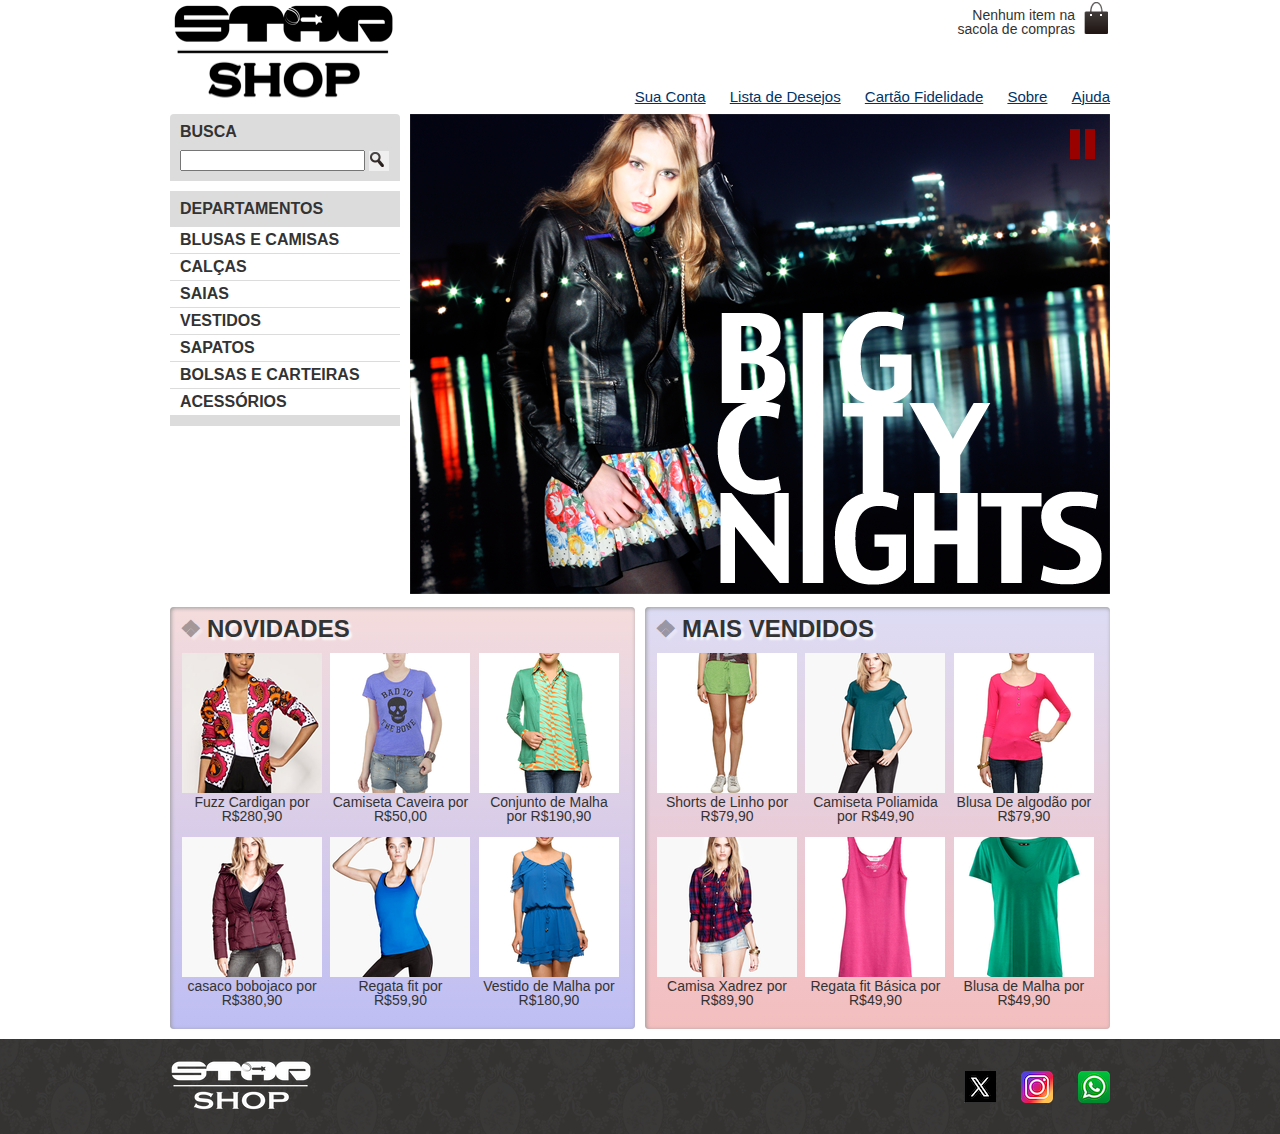
<file: index.html>
<!DOCTYPE html>
<html>
    <head>
        <meta charset="utf-8">
        <title>Star Shop</title>
        <link rel="stylesheet" href="css/reset.css">
        <link rel="stylesheet" href="css/estilos.css">
    </head>
    <body>
        <header class="container">
            <h1><img src="img/logo.png" alt="Logo da Star Shop"></h1>
            <p class="sacola">
                Nenhum item na sacola de compras
            </p>

            <nav class="menu-opcoes">
                <ul>
                    <li><a href="#">Sua Conta</a></li>
                    <li><a href="#">Lista de Desejos</a></li>
                    <li><a href="#">Cartão Fidelidade</a></li>
                    <li><a href="sobre.html ">Sobre</a></li>
                    <li><a href="#">Ajuda</a></li>
                </ul>
            </nav>
        </header>
        <div class="container destaque">
            <section class="busca">
                <h2>Busca</h2>

                <form>
                    <input type="search">
                    <button>Buscar</button>
                </form>
            </section>

            <section class="menu-departamentos">
                <h2>Departamentos</h2>
                <nav>
            <ul> 
                <li>
                        <a href="#">Blusas e Camisas</a>
                    <ul>
                        <li><a href="#">Manga curta</a></li>
                        <li><a href="#">Manga comprida</a></li>
                        <li><a href="#">Camisa social</a></li>
                        <li><a href="#">Camisa casual</a></li>
                    </ul>   
                </li>      
             
                        <li><a href="#">Calças</a></li>
                        <li><a href="#">Saias</a></li>
                        <li><a href="#">Vestidos</a></li>
                        <li><a href="#">Sapatos</a></li>
                        <li><a href="#">Bolsas e Carteiras</a></li>
                        <li><a href="#">Acessórios</a></li>
                    </ul>
                </nav>
            </section>

            <section class="banner-destaque">
                <a href="#" class="pause"></a>
                <figure>
                    <img src="img/destaque-home.png" alt="Promoção: Big City Night">
                    </figure>
            </section>
        </div>

        <div class="container paineis">
            <section class="painel novidades">
                <h2>Novidades</h2>
                <ol>
                    <li>
                        <a href="produto1.html">
                            <figure>
                                <img src="img/produtos/miniatura1.png" alt="miniatura1">
                                <figcaption>Fuzz Cardigan por R$280,90</figcaption>
                            </figure>
                        </a>
                    </li>
    
                    <li>
                        <a href="produto2.html">
                            <figure>
                                <img src="img/produtos/miniatura2.png" alt="miniatura2">
                                <figcaption>Camiseta Caveira por R$50,00</figcaption>
                            </figure>
                        </a>
                    </li>
    
                    <li>
                        <a href="produto3.html">
                            <figure>
                                <img src="img/produtos/miniatura3.png" alt="miniatura3">
                                <figcaption>Conjunto de Malha por R$190,90</figcaption>
                            </figure>
                        </a>
                    </li>
    
                    <li>
                        <a href="produto4.html">
                            <figure>
                                <img src="img/produtos/miniatura4.png" alt="miniatura4">
                                <figcaption>casaco bobojaco por R$380,90</figcaption>
                            </figure>
                        </a>
                    </li>
    
                    <li>
                        <a href="produto5.html">
                            <figure>
                                <img src="img/produtos/miniatura5.png" alt="miniatura5">
                                <figcaption>Regata fit por R$59,90</figcaption>
                            </figure>
                        </a>
                    </li>
    
                    <li>
                        <a href="produto15.html">
                            <figure>
                                <img src="img/produtos/miniatura15.png" alt="miniatura15">
                                <figcaption>Vestido de Malha por R$180,90</figcaption>
                            </figure>
                        </a>
                    </li>
                </ol>
            </section>
    
            <section class="painel mais-vendidos">
                <h2>Mais Vendidos</h2>
                <ol>
                    <li>
                        <a href="produto11.html">
                            <figure>
                                <img src="img/produtos/miniatura11.png" alt="miniatura11">
                                <figcaption>Shorts de Linho por R$79,90</figcaption>
                            </figure>
                        </a>
                    </li>
    
                    <li>
                        <a href="produto8.html">
                            <figure>
                                <img src="img/produtos/miniatura8.png" alt="miniatura8">
                                <figcaption>Camiseta Poliamida por R$49,90</figcaption>
                            </figure>
                        </a>
                    </li>
    
                    <li>
                        <a href="produto13.html">
                            <figure>
                                <img src="img/produtos/miniatura13.png" alt="miniatura13">
                                <figcaption>Blusa De algodão por R$79,90</figcaption>
                            </figure>
                        </a>
                    </li>
    
                    <li>
                        <a href="produto9.html">
                            <figure>
                                <img src="img/produtos/miniatura9.png" alt="miniatura9">
                                <figcaption>Camisa Xadrez por R$89,90</figcaption>
                            </figure>
                        </a>
                    </li>
    
                    <li>
                        <a href="produto6.html">
                            <figure>
                                <img src="img/produtos/miniatura6.png" alt="miniatura6">
                                <figcaption>Regata fit Básica por R$49,90</figcaption>
                            </figure>
                        </a>
                    </li>
    
                    <li>
                        <a href="produto7.html">
                            <figure>
                                <img src="img/produtos/miniatura7.png" alt="miniatura7">
                                <figcaption>Blusa de Malha por R$49,90</figcaption>
                            </figure>
                        </a>
                    </li>
                </ol>
            </section>
        </div>
    
        <footer>
            <div class="container">
                <img src="img/logo-rodape.png" alt="Logo da Star Shop">
                    <ul class="social">
                          <li><a href="https://x.com/starshop">X</a></li>
                          <li><a href="https://instagram.com/starshop">Instagram</a></li>
                          <li><a href="https://web.whatsapp.com/send?phone=5521123456789">Whatsapp</a></li>
                         </ul>
                     </div>
                  </footer>
             <script type="text/javascript" src="js/banner.js"></script>
        </body>
    </html>
</file>
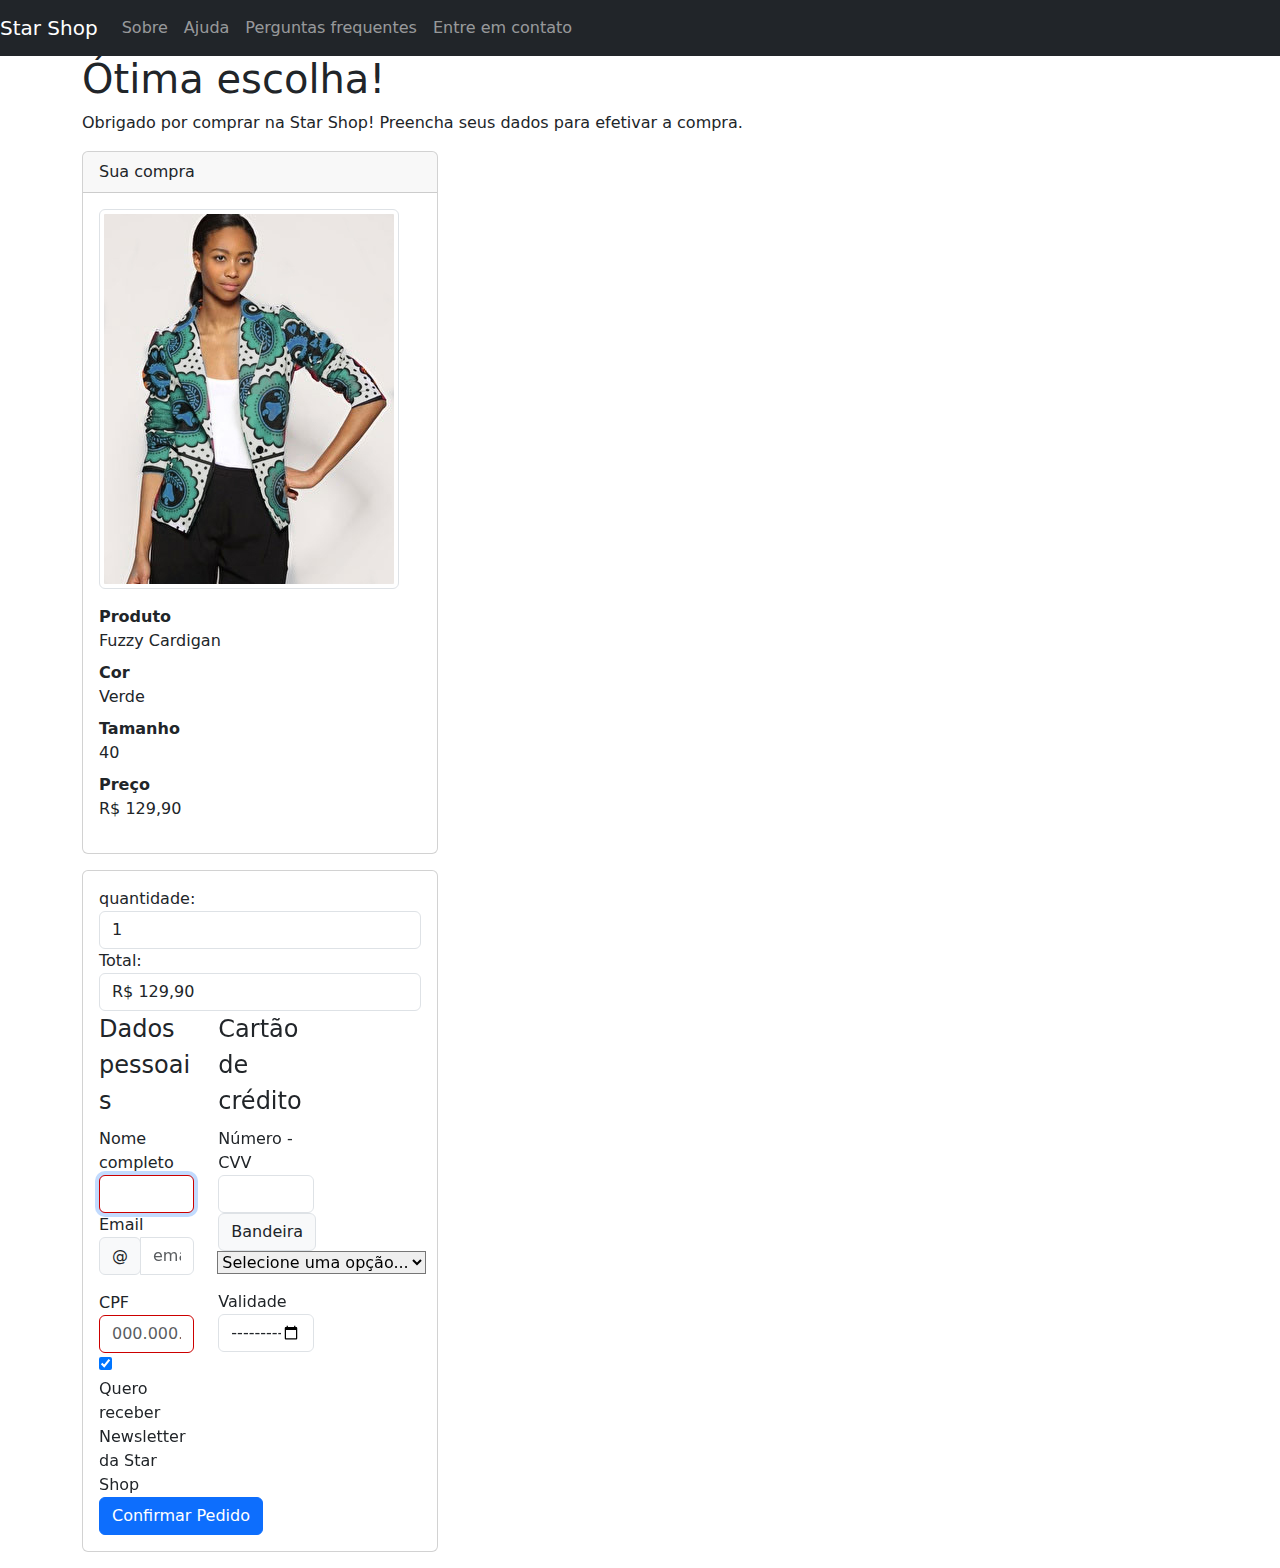
<file: checkout.html>
<!DOCTYPE html>

<html>
  <head>
    <meta charset="UTF-8" />

    <meta name="viewport" content="width=device-width" />
    <title>Checkout Star Shop</title>
    <link rel="stylesheet" href="css/bootstrap.css" />
    <link rel="stylesheet" href="css/checkout.css" />
  </head>

  <body>
    <nav class="navbar navbar-expand-lg navbar-dark bg-dark fixed-top">
      <button
        class="navbar-toggler"
        type="button"
        data-toggle="collapse"
        data-target="#navbarToggleExternalContent"
      >
        <span class="navbar-toggler-icon"></span>
      </button>
      <a class="navbar-brand" href="index.html">Star Shop</a>
      <div class="collapse navbar-collapse" id="navbarToggleExternalContent">
        <ul class="navbar-nav">
          <li class="nav-item active">
            <a href="sobre.html" class="nav-link">Sobre</a>
          </li>

          <li class="nav-item">
            <a href="#" class="nav-link">Ajuda</a>
          </li>

          <li class="nav-item">
            <a href="#" class="nav-link">Perguntas frequentes</a>
          </li>

          <li class="nav-item">
            <a href="#" class="nav-link">Entre em contato</a>
          </li>
        </ul>
      </div>
    </nav>

    <div class="jumbotron jumbotron-fluid">
      <div class="container">
        <h1>Ótima escolha!</h1>
        <p>
          Obrigado por comprar na Star Shop! Preencha seus dados para efetivar a
          compra.
        </p>
      </div>
    </div>

    <div class="container">
      <div class="row">
        <div class="col-md-4">
          <div class="card mb-3">
            <div class="card-header">Sua compra</div>
            <div class="card-body">
              <img
                src="img/produtos/foto1-verde.png"
                alt="Fuzzy Cardigan"
                class="img-thumbnail mb-3"
              />
              <dl>
                <dt>Produto</dt>
                <dd>Fuzzy Cardigan</dd>
                <dt>Cor</dt>
                <dd>Verde</dd>
                <dt>Tamanho</dt>
                <dd>40</dd>
                <dt>Preço</dt>
                <dd id="valor">R$ 129,90</dd>
              </dl>
            </div>
          </div>
              <div class="card mb-3">
                  <div class="card-body">
                      <div class="form-group">
                        <label for="qtd">quantidade:</label>
                        <input type="number" id="qtd" min="1"
                        max="99" value="1"
                        class="form-control"> 
                  </div>
                  <div class="form-group">
                      <label for="total">Total:</label>
                      <output for="qtd valor" id="total" class="form-control">R$ 129,90</output>                             
                  </div>
        <form class="col-md-8">
          <div class="row">
            <fieldset class="col-lg-6">
              <legend>Dados pessoais</legend>
              <div class="form-group">
                <label for="nome">Nome completo</label>
                <input
                  type="text"
                  class="form-control"
                  id="nome"
                  name="nome"
                  autofocus
                  required
                />
              </div>

              <div class="form-group">
                <label for="email">Email</label>
                <div class="input-group mb-3">
                  <div class="input-group-prepend">
                    <span class="input-group-text">@</span>
                  </div>
                  <input
                    type="email"
                    class="form-control"
                    id="email"
                    name="email"
                    placeholder="email@exemplo.com"
                  />
                </div>
              </div>

              <div class="form-group">
                <label for="cpf">CPF</label>
                <input
                  type="text"
                  class="form-control"
                  id="cpf"
                  name="cpf"
                  placeholder="000.000.000-00"
                  required
                />
              </div>

              <div class="fomr-group custom-control custom-checkbox">
                <input
                  type="checkbox"
                  class="form-control-input"
                  id="newsletter"
                  value="sim"
                  checked
                />
                <label class="custom-control-label" for="newsletter">
                  Quero receber Newsletter da Star Shop
                </label>
              </div>
            </fieldset>

            <fieldset class="col-lg-6">
              <legend>Cartão de crédito</legend>
              <div class="form-group">
                <label for="numero-cartao">Número - CVV</label>
                <input
                  type="text"
                  class="form-control"
                  id="numero-cartao"
                  name="numero-cartao"
                />
              </div>

              <div class="form-group">
                <div class="input-group mb-3">
                  <div class="input-group-prepend">
                    <label class="input-group-text" for="bandeira-cartao"
                      >Bandeira</label
                    >
                  </div>
                  <select class="custom-select" id="bandeira-cartao">
                    <option disabled selected>Selecione uma opção...</option>
                    <option value="master">MasterCard</option>
                    <option value="visa">VISA</option>
                    <option value="amex">American Express</option>
                  </select>
                </div>
              </div>

              <div class="form-group">
                <label for="validade-cartao">Validade</label>
                <input
                  type="month"
                  class="form-control"
                  id="validade-cartao"
                  name="validade-cartao"
                />
              </div>
            </fieldset>
          </div>
          <button type="submit" class="btn btn-primary">
            Confirmar Pedido
          </button>
        </form>
      </div>
    </div> 
    <script type="text/javascript" src="js/total.js"></script>   
    <script type="text/javascript" src="js/jquery.js"></script>
    <script type="text/javascript" src="js/bootstrap.js"></script>
  </body>
</html>
</file>
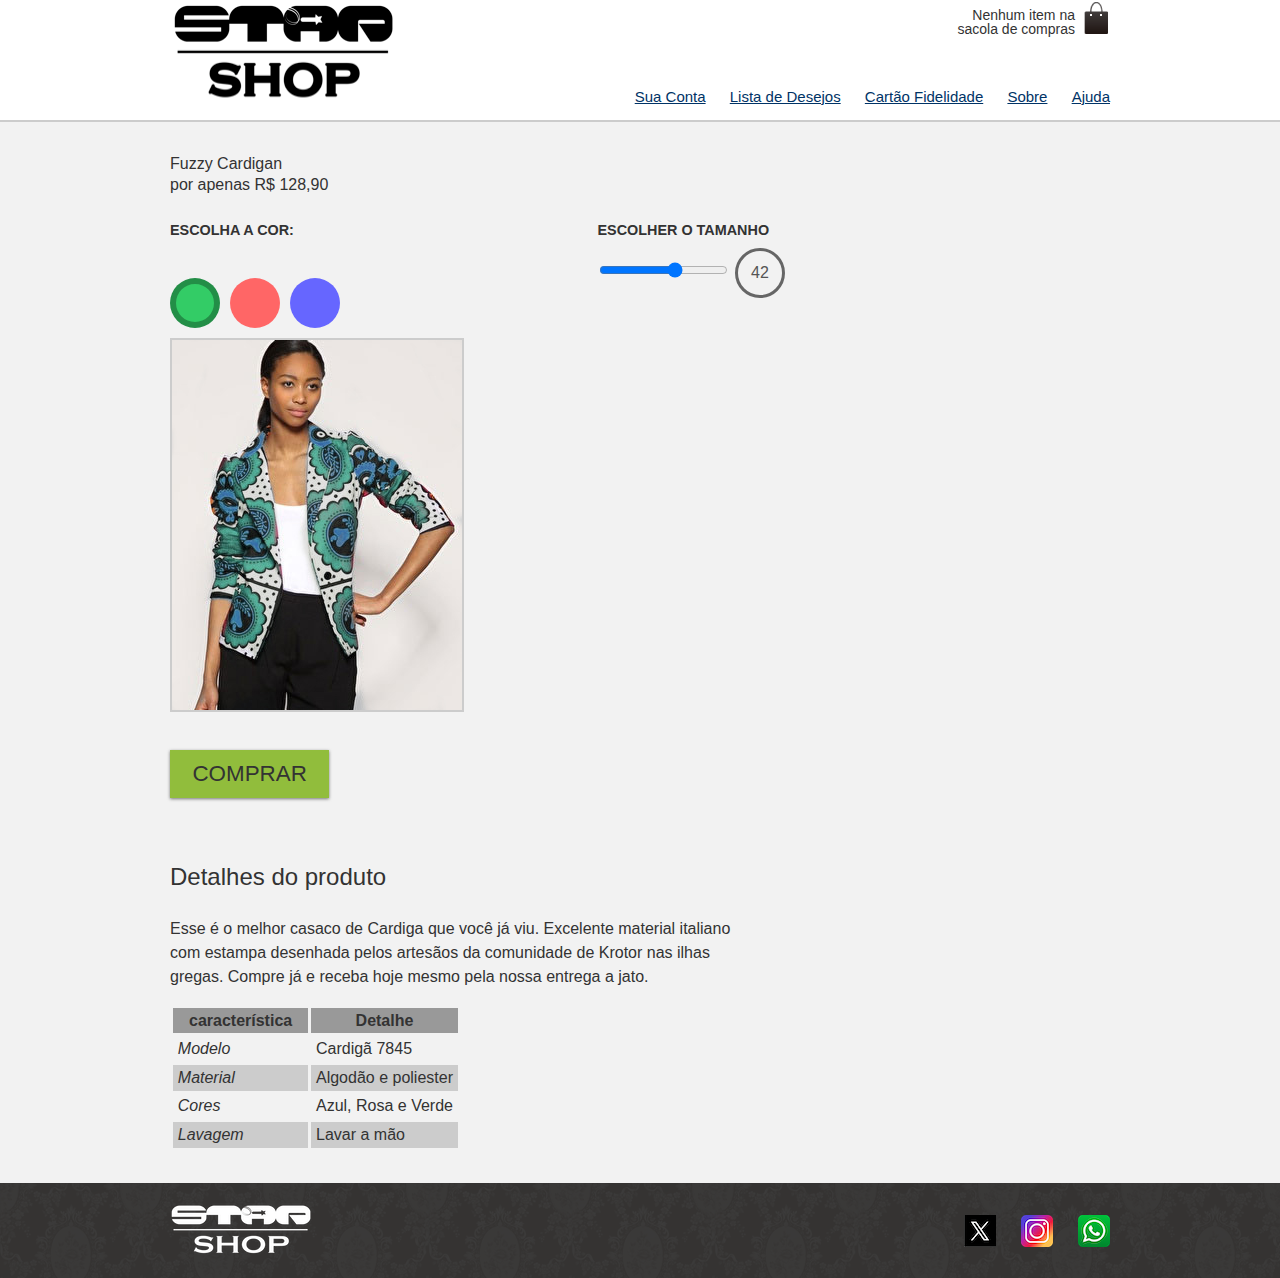
<file: produto.html>
<!DOCTYPE html>
<html lang="en">
  <head>
    <meta charset="UTF-8" />
    <meta name="viewport" content="width=device-width" />
    <title>Star Shop</title>
    <link rel="stylesheet" href="css/reset.css" />
    <link rel="stylesheet" href="css/estilos.css" />
    <link rel="stylesheet" href="css/produto.css" />
  </head>
  <body>
    <header class="container">
      <h1><img src="img/logo.png" alt="Logo da Star Shop" /></h1>
      <p class="sacola">Nenhum item na sacola de compras</p>

      <nav class="menu-opcoes">
        <ul>
          <li><a href="#">Sua Conta</a></li>
          <li><a href="#">Lista de Desejos</a></li>
          <li><a href="#">Cartão Fidelidade</a></li>
          <li><a href="sobre.html ">Sobre</a></li>
          <li><a href="#">Ajuda</a></li>
        </ul>
      </nav>
    </header>

    <!--parte dos produtos-->
  <div class="produto-back">
    <div class="container">
    <div class="produto">
      <h1>Fuzzy Cardigan</h1>
      <p>por apenas R$ 128,90</p>
      <form>
        <fieldset class="cores">
          <legend>Escolha a cor:</legend>
          
          <input type="radio" name="cor" value="verde" id="verde" checked />
          <label for="verde">
            <img
              src="img/produtos/foto1-verde.png" alt="produto na cor verde"
            />
          </label>
          <input type="radio" name="cor" value="rosa" id="rosa" />
          <label for="rosa">
            <img src="img/produtos/foto1-rosa.png" alt="produto na cor rosa" />
          </label>

          <input type="radio" name="cor" value="azul" id="azul"  />
          <label for="azul">
            <img src="img/produtos/foto1-azul.png" alt="produto na cor azul" />
          </label>

        </fieldset>

        <fieldset class="tamanhos">
          <legend>escolher o tamanho</legend>
          <input type="range" min="36" max="46" value="42" step="2"
          name="tamanho" id="tamanho">
          <output for="tamanho" name="valortamanho">42</output>
        </fieldset>

        <button class="comprar">comprar</button>
      </form>
    </div>
    <div class="detalhes">
      <h2>Detalhes do produto</h2>
      <p>Esse é o melhor casaco de Cardiga que você já viu. Excelente material italiano com estampa desenhada pelos artesãos da comunidade de Krotor nas ilhas gregas. Compre já e receba hoje mesmo pela nossa entrega a jato.</p>

     <table>
      <thead>
        <tr>
          <th>característica</th>
          <th>Detalhe</th>
        </tr>
      </thead>
      <tbody>
        <tr>
          <td>Modelo</td>
          <td>Cardigã 7845</td>
        </tr>
        <tr>
          <td>Material</td>
          <td>Algodão e poliester</td>
        </tr>
        <tr>
          <td>Cores</td>
          <td>Azul, Rosa e Verde</td>
        </tr>
        <tr>
          <td>Lavagem</td>
          <td>Lavar a mão</td>
        </tr>
      </tbody>
     </table>
    </div>
  </div>
</div>
   
    <footer>
      <div class="container">
        <img src="img/logo-rodape.png" alt="Logo da Star Shop" />
        <ul class="social">
          <li><a href="https://x.com/starshop">X</a></li>
          <li><a href="https://instagram.com/starshop">Instagram</a></li>
          <li>
            <a href="https://web.whatsapp.com/send?phone=5521123456789"
              >Whatsapp</a
            >
          </li>
        </ul>
      </div>
    </footer>
     <script type="text/javascript" src="js/produto.js"></script>
  </body>
</html>
</file>
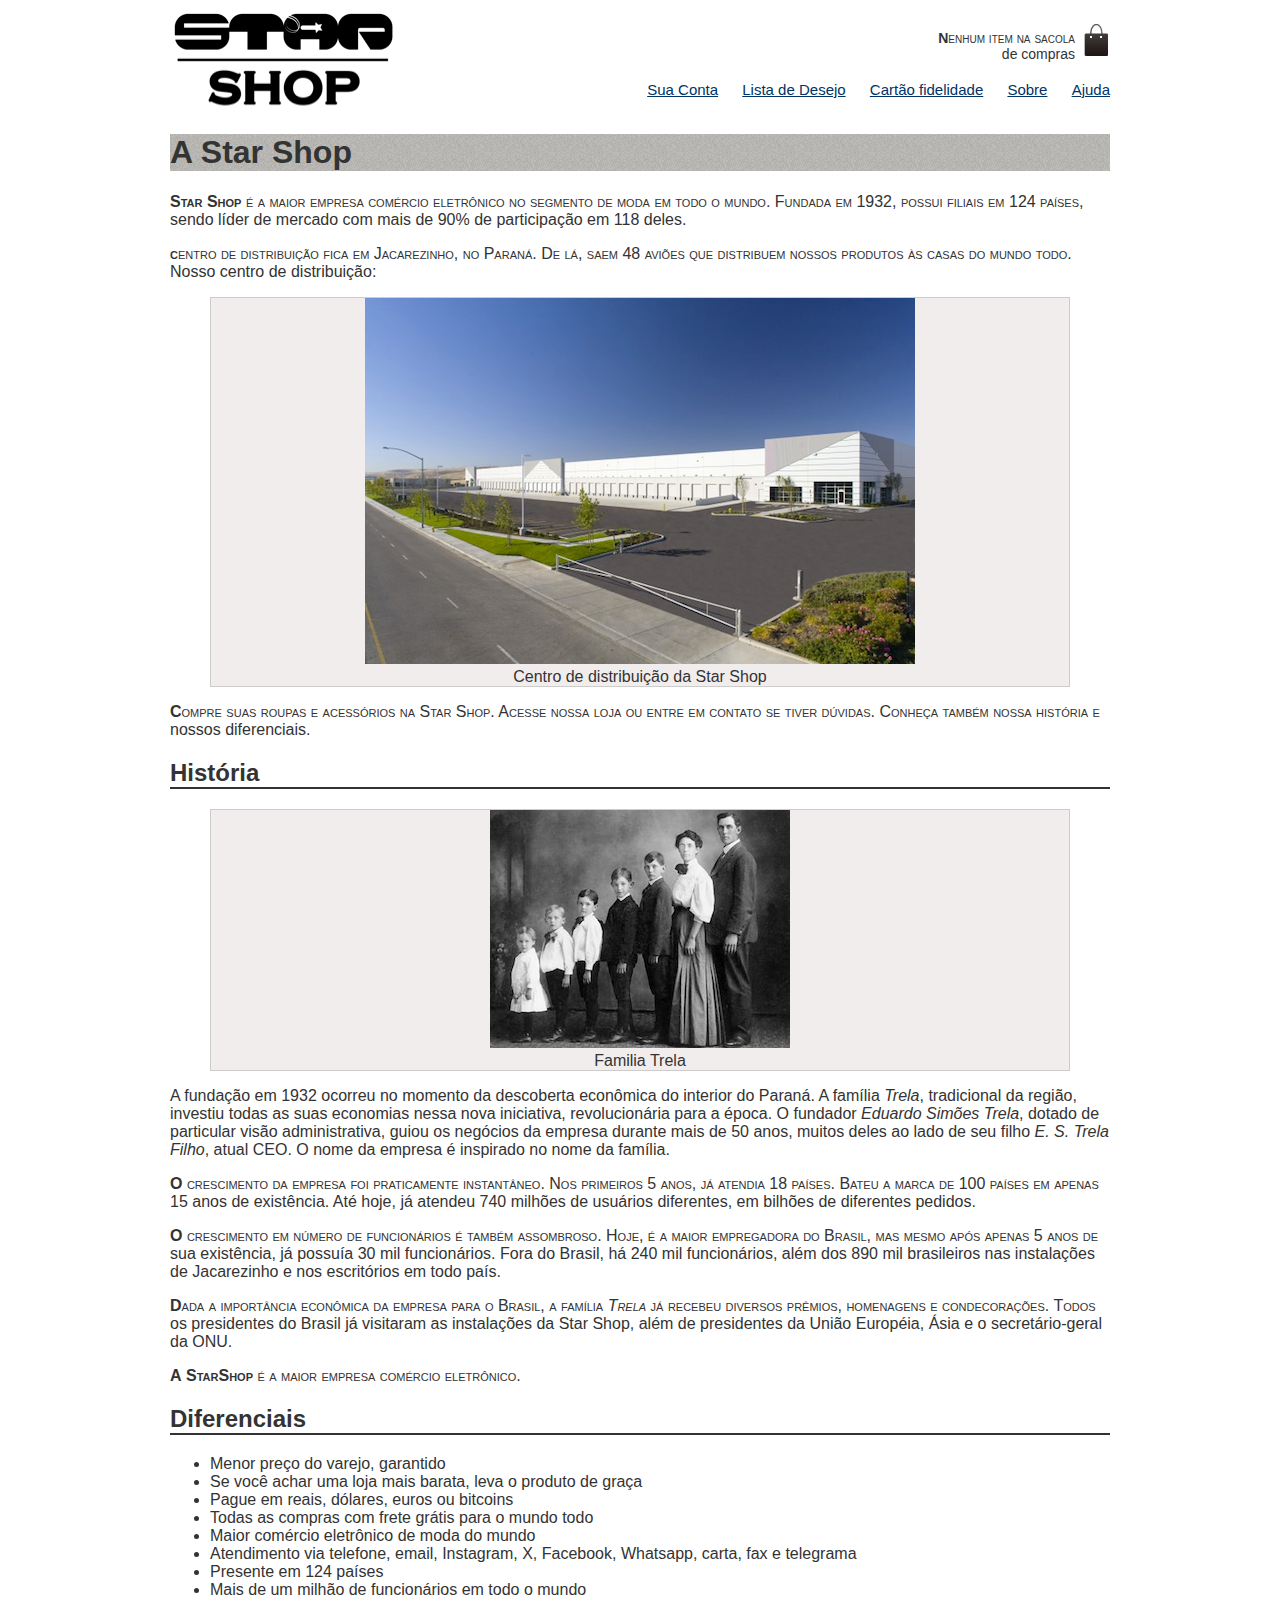
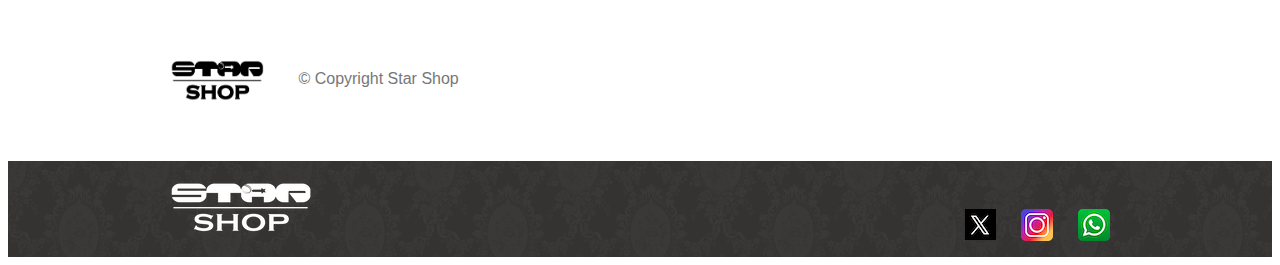
<file: sobre.html>
<!DOCTYPE html>
     <html>
        <head>
           <meta charset="utf-8">
           <title>sobre a Star</title>
         <link rel ="stylesheet" href ="./css/sobre.css">
         <link rel ="stylesheet" href ="./css/estilos.css">
       </head>
        <body>
         <!--inicio-->
         <header class="container">

            <hi><img src="img/logo.png"alt="logo da Star Shop"></hi>
         
      <p class="sacola">
           Nenhum item na sacola de compras
      </p> 
   
    <nav class="menu-opcoes">
       <ul>
            <li><a href= "#">Sua Conta</a></li>
            <li><a href= "#">Lista de Desejo</a></li>
            <li><a href= "#">Cartão fidelidade</a></li>
            <li><a href= "sobre.html">Sobre</a></li>
            <li><a href= "#">Ajuda</a></li>
         </ul>
       </nav>
     </header>      
     <article id="principal" class="container">

               <section id="Star Shop">
      
         <h1><id= "titulo"> A Star Shop</h1> 
         
         <p> <strong> Star Shop </strong> é a maior empresa comércio eletrônico no segmento de moda em todo o mundo. 
            Fundada em 1932, possui filiais em 124 países, sendo líder de mercado com mais de 90% de 
            participação em 118 deles. </p>
            
            <p> centro de distribuição fica em Jacarezinho, no Paraná. De lá, saem 48 aviões que 
            distribuem nossos produtos às casas do mundo todo. Nosso centro de distribuição: </p>
           
            <figure>
               <img src="img/centro-distribuicao.png" alt="foto do centro-distribuicao Star Shop">
               <figcaption>Centro de distribuição da Star Shop</figcaption>
            </figure>

           <p> Compre suas roupas e acessórios na Star Shop. Acesse nossa loja ou entre em contato 
            se tiver dúvidas. Conheça também nossa história e nossos diferenciais.</p>
            
         
          <p>
          </section>
           <h2>História</h2> 

            <figure>
               <img src="img/familia-trela.jpg" alt="foto da familia Trela">
               <figcaption>Familia Trela</figcaption>
            </figure>

            A fundação em 1932 ocorreu no momento da descoberta econômica do interior do Paraná. A 
            família <em>Trela</em>, tradicional da região, investiu todas as suas economias nessa nova iniciativa, 
            revolucionária para a época. O fundador <em>Eduardo Simões Trela</em>, dotado de particular visão 
            administrativa, guiou os negócios da empresa durante mais de 50 anos, muitos deles ao lado 
            de seu filho <em>E. S. Trela Filho</em>, atual CEO. O nome da empresa é inspirado no nome da família.</p>

            <p>O crescimento da empresa foi praticamente instantâneo. Nos primeiros 5 anos, já atendia 18 países. 
            Bateu a marca de 100 países em apenas 15 anos de existência. Até hoje, já atendeu 740 milhões 
            de usuários diferentes, em bilhões de diferentes pedidos. </p>

           <p> O crescimento em número de funcionários é também assombroso. Hoje, é a maior empregadora do 
            Brasil, mas mesmo após apenas 5 anos de sua existência, já possuía 30 mil funcionários. Fora do 
            Brasil, há 240 mil funcionários, além dos 890 mil brasileiros nas instalações de Jacarezinho e 
            nos escritórios em todo país.</p>

            <p>Dada a importância econômica da empresa para o Brasil, a família <em>Trela </em>já recebeu diversos prêmios, 
            homenagens e condecorações. Todos os presidentes do Brasil já visitaram as instalações da Star Shop, além de presidentes da União Européia, Ásia e o secretário-geral da ONU.</p>
            
             
        <p>A <strong>StarShop</strong> é a maior empresa comércio eletrônico.</p>

        <h2 id="diferenciais">Diferenciais</h2>

        <ul>
            <li>Menor preço do varejo, garantido</li>
            <li>Se você achar uma loja mais barata, leva o produto de graça</li>
            <li>Pague em reais, dólares, euros ou bitcoins</li>
            <li>Todas as compras com frete grátis para o mundo todo</li>
            <li>Maior comércio eletrônico de moda do mundo</li>
            <li>Atendimento via telefone, email, Instagram, X, Facebook, Whatsapp, carta, fax e telegrama</li>
            <li>Presente em 124 países</li>
            <li>Mais de um milhão de funcionários em todo o mundo</li>


        </ul>

        <div id="rodape">
            <img src="img/logo.png" alt="Logo da Star Shop">
            &copy; Copyright Star Shop
        </div>
      </article>
        <footer>
         <div class="container">
             <img src="img/logo-rodape.png" alt="Logo da Star Shop">
             <ul class="social">
                 <li><a href="https://x.com/starshop">X</a></li>
                 <li><a href="https://instagram.com/starshop">Instagram</a></li>
                 <li><a href="https://web.whatsapp.com/send?phone=5521123456789">Whatsapp</a></li>
             </ul>
         </div>
     </footer>
     
       </body>
    </html>
</file>
<file: css/estilos.css>
body {
    color: #333333;
    font-family: "Lucida Sans Unicode", "Lucida Grande", sans-serif;
}


.sacola {
    background-image: url(../img/sacola.png);
    background-repeat: no-repeat;
    background-position: top right;

    position: absolute;
    top: 0;
    right: 0;
    padding-top: 8px;
    font-size: 14px;
    padding-right: 35px;
    text-align: right;
    width: 140px;
}

.menu-opcoes ul {
    font-size: 15px;
}

.menu-opcoes a {
    color: #003366;
}

.menu-opcoes ul li {
    display: inline;
    margin-left: 20px;
}

.container {
    margin: 0 auto;
    width: 940px;
}

header {
    position: relative;
}

.menu-opcoes {
    position: absolute;
    bottom: 0;
    right: 0;
}

#titulo {
    background-image: url(../img/sobre-background.jpg);
    padding: 10px;
}

.busca, 
.menu-departamentos {
    background-color: #DCDCDC;
    font-weight: bold;
    text-transform: uppercase;
    margin-right: 10px;
    width: 230px;
    float: left;
}

.busca h2,
    .busca form,
    .menu-departamentos h2 {
        margin: 10px;
}

.menu-departamentos li {
    background-color: white;
    margin-bottom: 1px;
    padding: 5px 10px;
}

.menu-departamentos a {
    color: #333333;
    text-decoration: none;
}

.busca input [type=search] {
    width: 170px;
}

.menu-departamentos {
    clear: left;
    margin-top: 10px;
    padding-bottom: 10px;
}

.destaque {
    margin-top: 10px;
}

/*posisionamento de produtos começo*/

.painel{
    margin: 10px 0;
    padding: 10px;
    width: 445px;
}

.painel li{
    display: inline-block;
    vertical-align: top;
    width: 140px;
    margin: 2px;
    padding-bottom: 10px;
}

.painel h2{
    font-size: 24px;
    font-weight: bold;
    text-transform: uppercase;
    margin-bottom: 10px;
}

.painel a{
    color: #333;
    font-size: 14px;
    text-align: center;
    text-decoration: none;
}

.novidades{
    float: left;
    background-color: #f5dcdc;
}

.mais-vendidos{
    float: right;
    background-color: #dcdcf5;
}

/*roda pé*/

    footer {
    background-image:url(../img/fundo-rodape.png);
    clear: both;
    padding: 20px 0;

    }

    .social a {
        height: 32px;
        width: 32px;

        display: block;
        text-indent: 9999px;
    }

        .social a[href*="x.com"]{
        background-image: url(../img/x.png);
    }

        .social a[href*="instagram.com"]{
        background-image: url(../img/instagram.png);
    }

        .social a[href*="whatsapp"]{
        background-image: url(../img/whatsapp.png);
        }

        footer{
            padding: 20px 0;
        }

       footer .container {
            position: relative;
        }

        .social{
            position: absolute;
            top: 12px;
            right: 0px;
        }

        .social li {
            float: left;
            margin: left ; 
            margin-left: 25px;
            
        }

        .busca button {
            
            background-image: url(../img/busca.png);
            background-repeat: no-repeat;
            border: none;
          
            width: 20px;
            height: 20px;
            
            text-indent:-9999px;
            }

            .menu-opcoes a:hover {
                color: #007dc6;
            }
            .menu-opcoes a:active {
                color: #867dc6;
            }

            .menu-departamentos li ul {
                display: none;
            }

            .menu-departamentos li:hover ul {
                display: block;
            }

            .menu-departamentos ul ul li {
                background-color: #DCDCDC;
            }

            .menu-departamentos li li a::before {
                content: '\272A';
                padding: 3px;
            }

            .painel h2::before {
                content: '\2756';
                padding-right: 5px;
                opacity: 0.4;
            }

            .painel {
                border-radius: 4px;
                box-shadow:inset 1px 1px 4px #999;

            }

            .painel h2 {
                text-shadow: 3px 3px 2px rgba(255, 255, 255,0.8);

            }

            .busca {
                border-top-left-radius: 4px;
                border-top-right-radius: 4px ;
            }

            .novidades {
                background: linear-gradient(#f5dcdc, #bebef4);
            }

            .mais-vendidos {
                background: linear-gradient(#dcdcf5, #f4bebe);
            }

            /* pate do fundo das roupas com a transição. muito legal passa o mause e fica com sombra a tras*/

            .painel li:hover {
                background-color: rgba(255, 255, 255, 0.8);
                box-shadow: 0 0 5px #333;
                transition: 0.7s ease-in;
                transform: scale(1.2) rotate(-5deg);
                
            }
            /*rotação para a esqueda o de cima e para direita*/
            .painel li:nth-child(2n):hover {
                transform: scale(1.2) rotate(5deg);
            }

            .painel li {
                transition: 0.7s ease-out;
            }

            .destaque{
                position: relative;
            }

            .pause,
            .play{
                display: block;
                position: absolute;
                right: 15px;
                top: 15px;
            }

            .pause {
                border-left: 10px solid #900;
                border-right: 10px solid #900;
                height: 30px;
                width: 5px;
            }

            .play{
                border-left: 25px solid #900;
                border-bottom: 15px solid transparent;
                border-top: 15px solid transparent;
            }
</file>
<file: css/checkout.css>
.form-control:invalid {
  border: 1px solid #cc0000;
}

body {
  padding-top: 55px;
}
</file>
<file: css/produto.css>
.cores label::after {
  content: "";
  display: block;
  border-radius: 50%;
  width: 50px;
  height: 50px;
}

label[for="verde"]::after {
  background-color: #33cc66;
}

label[for="rosa"]::after {
  background-color: #ff6666;
}

label[for="azul"]::after {
  background-color: #6666ff;
}

.cores input:checked + label::after {
  border: 6px solid rgba(0, 0, 0, 0.3);
  transition: 1s;
}

.cores label:hover::after {
  border: 6px solid rgba (0, 0, 0, 0.1);
}

.cores label::after {
  box-sizing: border-box;
}
.cores input[type="radio"] {
  display: none;
}

.cores input:not(:checked) + label img {
  display: none;
}

.cores label::after {
  position: absolute;
  top: 30px;
}

.cores {
  position: relative;
  padding-top: 90px;
}

label[for="verde"]::after {
  left: 0;
}

label[for="rosa"]::after {
  left: 60px;
}

label[for="azul"]::after {
  left: 120px;
}

.cores label img {
  display: block;
  max-width: 100%;
}

.produto {
  color: #333;
  line-height: 1.3;
  margin-top: 2em;
}

.produto hi {
  font-size: 1.8em;
  font-weight: bold;
}

.produto {
  font-size: 1.8;
  font-size: italic;
  margin-bottom: 1em;
}

.produto legend {
  display: block;
  font: bold 0.9em/2.5 arial;
  text-transform: uppercase;
}

.comprar {
  background: #91bd3c;
  border: none;
  color: #333;
  font-size: 1.4em;
  text-transform: uppercase;
  box-shadow: 0 1px 3px #777;
  display: block;
  padding: 0.5em 1em;
  margin: 1em 0;
}

fieldset {
  display: inline-block;
  vertical-align: top;
  margin: 1em 0;
  min-width: 240px;
  width: 45%;
}

.detalhes {
  padding: 2em 0;
}

.detalhes h2 {
  font-size: 1.5em;
  line-height: 2;
}

.detalhes p {
  margin: 1em 0;
  font-size: 1em;
  line-height: 1.5;
  max-width: 36em;
}

table {
  border-spacing: 0.2em;
  border-collapse: separate;
}

thead {
  background-color: #999;
}

thead th {
  font-weight: bold;
  padding: 0.3em 1em;
  text-align: center;
}

td {
  padding: 0.3em;
}

tr:nth-child(2n) {
  background-color: #ccc;
}

td:first-child {
  font-style: italic;
}

.produto-back {
  background-color: #f2f2f2;
  margin-top: 1em;
  border-top: 2px solid #ccc;
}

.cores label img {
  border: 2px solid #ccc;
}
 
.tamanhos output{
  display: inline-block;
  height: 44px;
  width: 44px;
  line-height: 44px;
  text-align: center;
  border: 3px solid #666;
  border-radius: 50%;
  color: #555;
}
</file>
<file: css/sobre.css>
body {
  color: #333333;
  font-family: "Lucida Sans Unicode", "Lucida Grande", sans-serif;
}
h1 {
  background-image: url(../img/sobre-background.jpg);
}
h2 {
  border-bottom: 2px solid #333333;
}

figure {
  background-color: #f2eded;
  border: 1px solid #ccc;
  text-align: center;
}

figcapition {
  font-style: italic;
}
#centro-distribuicao {
  margin-left: auto;
  margin-right: auto;
  width: 550px;
  }
  
  #rodape {
      color: #777777;
      margin: 30px 0;
      padding: 30px 0;
  
      & img {
          margin-right: 30px;
          vertical-align: middle;
          width: 94px;
      }
  }
  
  #familia-trela {
      float: right;
      margin: 0 0 10px 10px;
  }

  p::first-letter {
    font-weight: bold;
  }

  h1 + p {
    text-indent: 0;
  }

  p::first-line {
      font-variant: small-caps;
  }

  :not(p) + p::first-line {
    font-variant: small-caps;
  }
</file>
